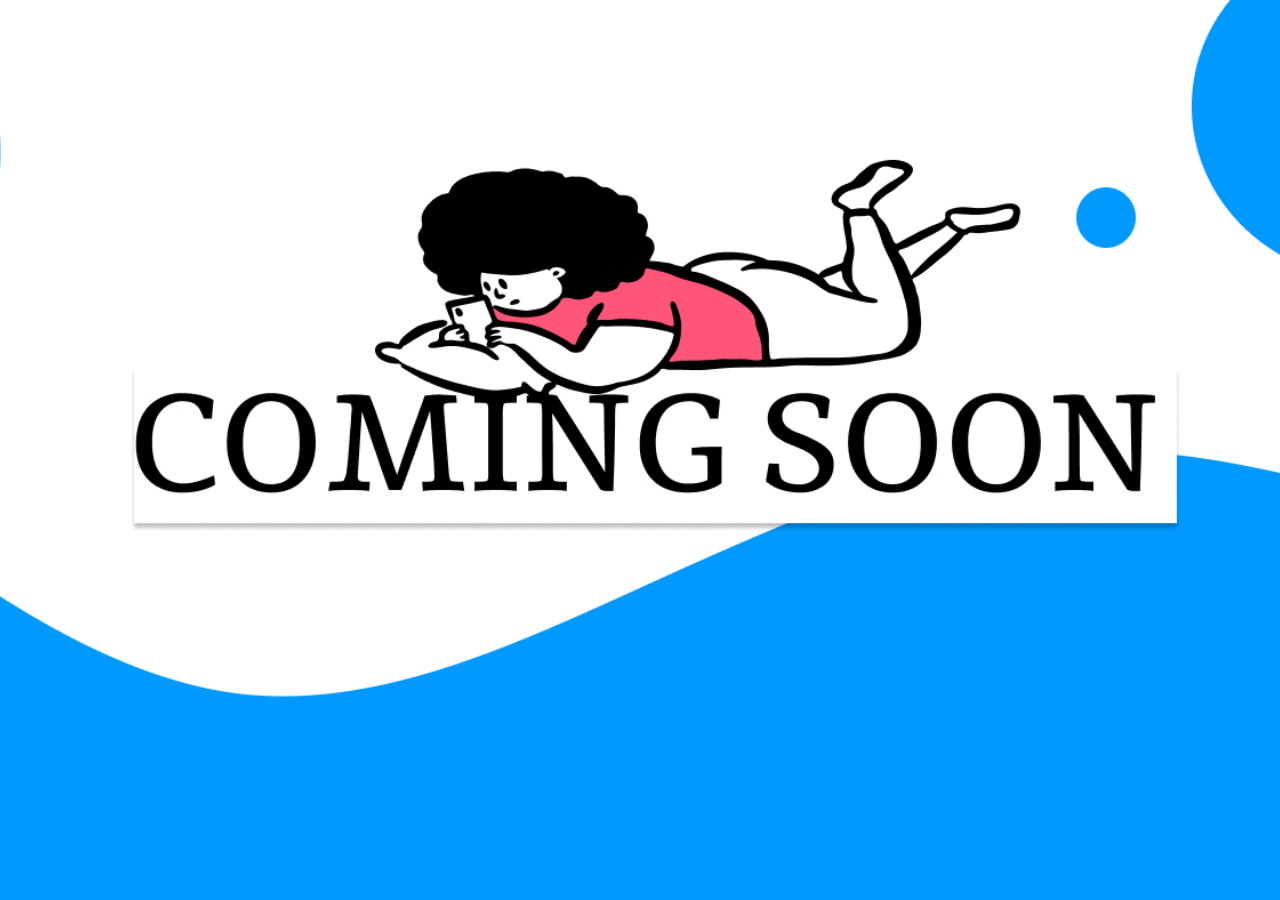
<file: kangparkir/comingsoon.html>
<!DOCTYPE html>
<html lang="en">
<head>
    <meta charset="UTF-8">
    <meta name="viewport" content="width=device-width, initial-scale=1.0">
    <style>
        body{
            background-image: url('img/comingsoon.jpg');
            background-position: center;
            background-attachment: fixed;
            background-size: cover;
        }
    </style>
    <title>Coming Soon</title>
</head>
<body>
    
</body>
</html>
</file>
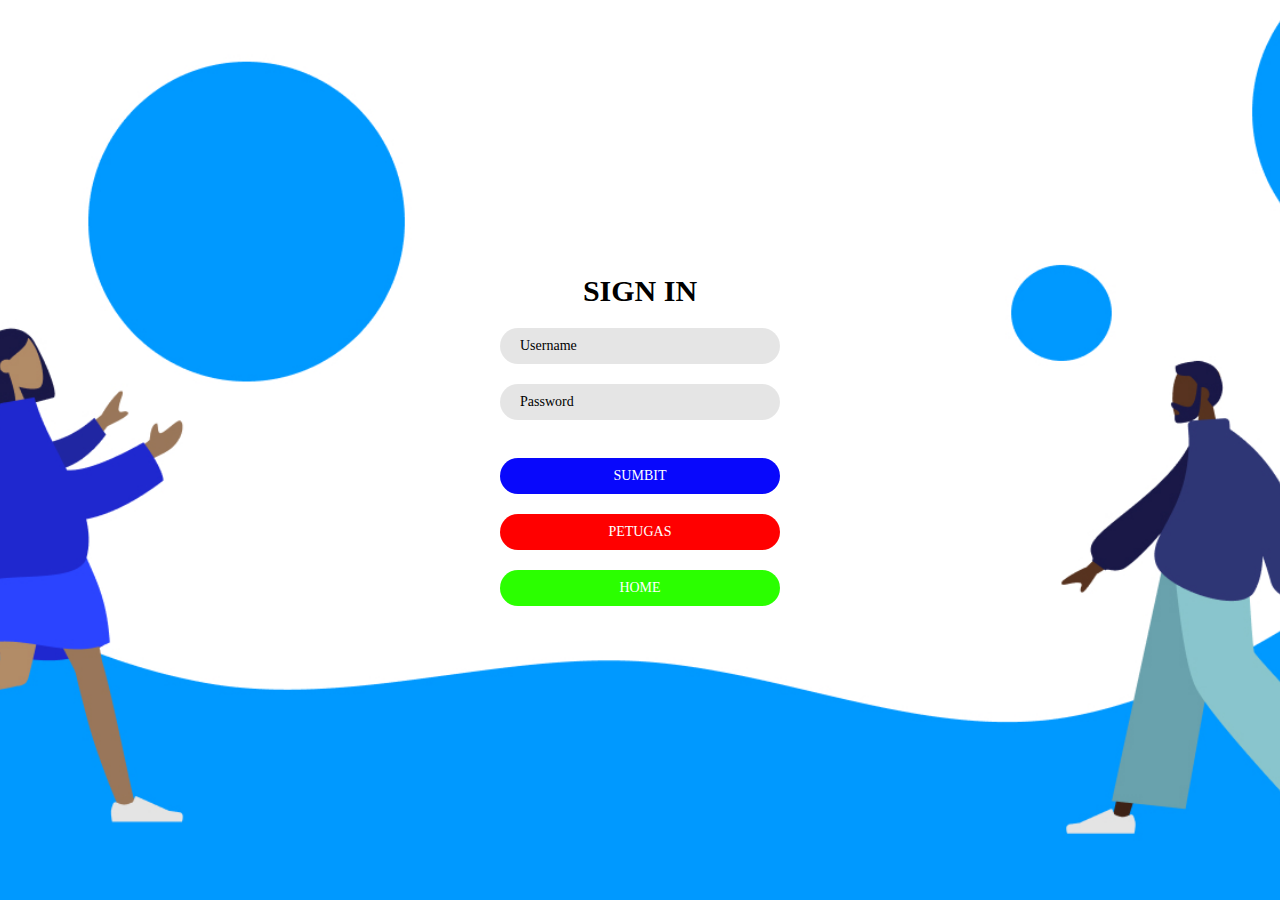
<file: kangparkir/admin/login-admin.html>
<!DOCTYPE html>
<html lang="en">
<head>
    <meta charset="UTF-8">
    <meta name="viewport" content="width=device-width, initial-scale=1.0">
    <link rel="stylesheet" href="css/style.css">
    <title>Login Admin</title>
</head>
<body>
    <section>
        <div class="container">
            <div class="login-form">
                <h1 style="color: black;">Sign In</h1>
                    <input type="text" name="username" placeholder="Username">
                    <input type="password" name="" placeholder="Password">
                    <br/>
                    <a href="../comingsoon.html" style="background: rgb(8, 8, 252)">SUMBIT</a>
                    <a href="../petugas/login-petugas.html" style="background: red;">Petugas</a>
                    <a style="background: rgb(43, 255, 0);" href="../index.html">Home</a>
                </form>
            </div>  
        </div>
    </section>
</body>
</html>
</file>
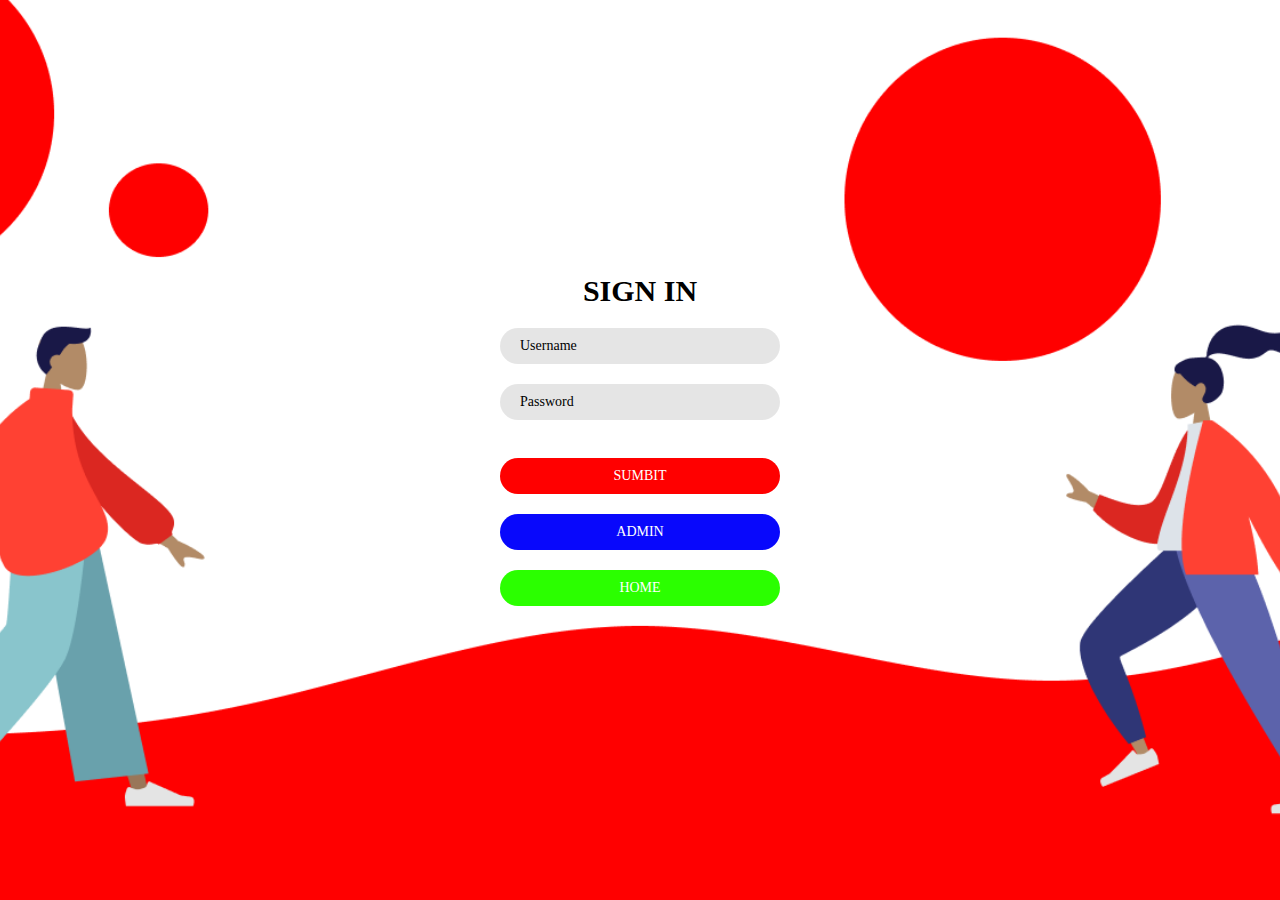
<file: kangparkir/petugas/login-petugas.html>
<!DOCTYPE html>
<html lang="en">
<head>
    <meta charset="UTF-8">
    <meta name="viewport" content="width=device-width, initial-scale=1.0">
    <link rel="stylesheet" href="css/style.css">
    <title>Login Petugas</title>
</head>
<body>
    <section>
        <div class="container">
            <div class="login-form">
                <h1 style="color: black;">Sign In</h1>
                <form>
                    <input type="text" name="username" placeholder="Username">
                    <input type="password" name="" placeholder="Password">
                    <br/>
                    <a href="../comingsoon.html" style="background: rgb(255, 0, 0)">SUMBIT</a>
                    <a href="../admin/login-admin.html"style="background: rgb(8, 8, 252)">Admin</a>
                    <a style="background: rgb(43, 255, 0);" href="../index.html">Home</a>
                </form>
            </div>  
        </div>
    </section>
</body>
</html>
</file>
<file: kangparkir/admin/css/style.css>
body{
    background-image: url('../../img/login-admin2.jpg');
    background-position: center;
    background-attachment: fixed;
    background-size: cover;
}
.container{
   position: absolute;
   top: 50%;
   left: 50%;
   transform: translate(-50%,-50%);
   width: 340px;
   text-align: center;
}
.login-form{
    position: relative;
    box-sizing: border-box;
    padding: 60px 30px;
    transition: 0.5s;
}
.login-form:hover{
    background: rgba(225, 225, 225,.1);
    box-shadow: 0 0 20px rgba(0,0,0,.2);
}
.login-form h1{
    margin: 0 0 20px;
    color: #fff;
    font-size: 30px;
    text-transform: uppercase;
}
.login-form input{
    display: block;
    width: 100%;
    padding: 10px 20px;
    box-sizing: border-box;
    margin-bottom: 20px;
    border-radius: 25px;
    outline: none;
    font-size: 14px;
    color: black;
    border: none;
    background: rgba(0, 0, 0, 0.1);
    font-family: 'Times New Roman', Times, serif; 
}
.login-form input::placeholder{
    color: black;
}
.login-form input[type="submit"]{
    color: black;
    background: #0072ff;
    font-size: 16px;
    border: none;
    cursor: pointer;
}
.login-form input[type="submit"]:hover{
    background: #005aca;
}
.login-form a{
    text-decoration: none;
    color: #fff;
    text-transform: uppercase;
}
a{
    background-color: blue;
    background-color: #005aca;
    font-size: 16px;
    border: none;
    display: block;
    width: 100%;
    padding: 10px 20px;
    box-sizing: border-box;
    margin-bottom: 20px;
    border-radius: 25px;
    border: 10ex;
    outline: none;
    font-size: 14px;
    color: #fff;
    text-transform: uppercase;
    border: none;
    background: rgba(225,225,225,.1);
    font-family: 'Times New Roman', Times, serif; 
}
</file>
<file: kangparkir/petugas/css/style.css>
body{
    background-image: url('../../img/login-petugas2.png');
    background-position: center;
    background-attachment: fixed;
    background-size: cover;
}

.container{
   position: absolute;
   top: 50%;
   left: 50%;
   transform: translate(-50%,-50%);
   width: 340px;
   text-align: center;
}
.login-form{
    position: relative;
    box-sizing: border-box;
    padding: 60px 30px;
    transition: 0.5s;
}
.login-form:hover{
    background: rgba(225, 225, 225,.1);
    box-shadow: 0 0 20px rgba(0,0,0,.2);
}
.login-form h1{
    margin: 0 0 20px;
    color: #fff;
    font-size: 30px;
    text-transform: uppercase;
}
.login-form input{
    display: block;
    width: 100%;
    padding: 10px 20px;
    box-sizing: border-box;
    margin-bottom: 20px;
    border-radius: 25px;
    outline: none;
    font-size: 14px;
    color: black;
    border: none;
    background: rgba(0, 0, 0, 0.1);
    font-family: 'Times New Roman', Times, serif; 
}
.login-form input::placeholder{
    color: black;
}
.login-form input[type="submit"]{
    color: black;
    background: #0072ff;
    font-size: 16px;
    border: none;
    cursor: pointer;
}
.login-form input[type="submit"]:hover{
    background: #005aca;
}
.login-form a{
    text-decoration: none;
    color: #fff;
    text-transform: uppercase;
}
a{
    background-color: blue;
    background-color: #005aca;
    font-size: 16px;
    border: none;
    display: block;
    width: 100%;
    padding: 10px 20px;
    box-sizing: border-box;
    margin-bottom: 20px;
    border-radius: 25px;
    border: 10ex;
    outline: none;
    font-size: 14px;
    color: #fff;
    text-transform: uppercase;
    border: none;
    background: rgba(225,225,225,.1);
    font-family: 'Times New Roman', Times, serif; 
}
</file>
